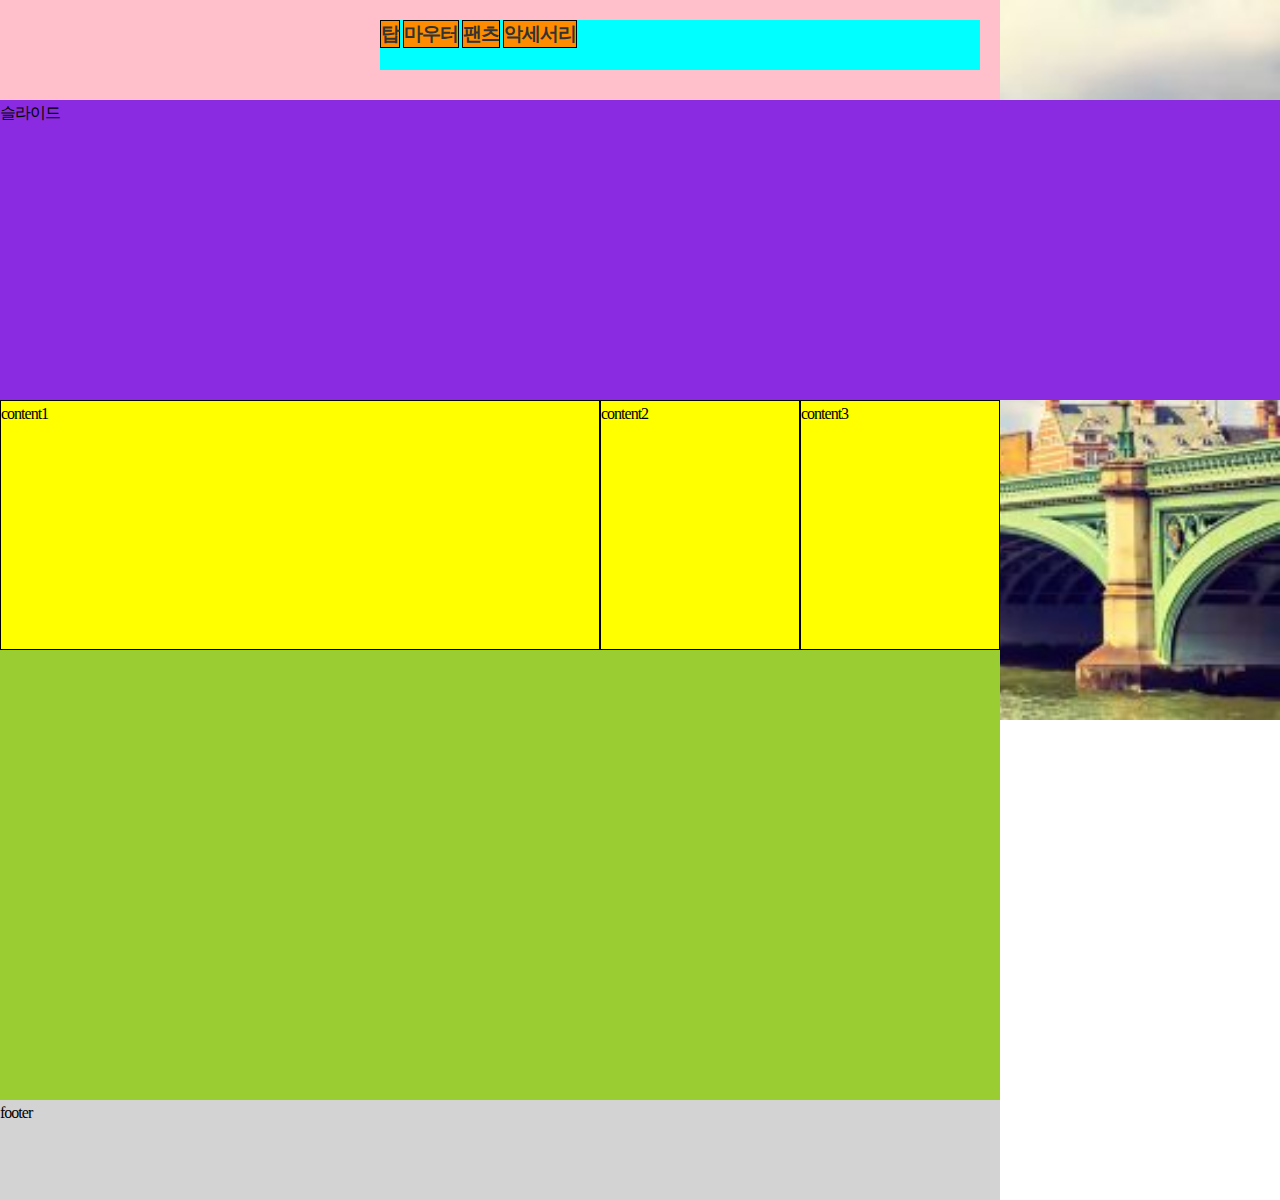
<file: shop/index.html>
<!DOCTYPE html>
<html lang="ko">
<head>
    <meta charset="UTF-8">
    <meta name="viewport" content="width=device-width, initial-scale=1.0">
    <title>just 쇼핑몰</title>
    <link href="style.css" rel="stylesheet" type="text/css">
</head>
<body>
    <div id="container">
        <!-- 헤더 시작 -->
        <header>
            <!-- 로고 -->
            <div id="logo">logo</div>
            <!-- 메뉴 -->
            <nav>
                <li><a href=""#>탑</a></li>
                <li><a href=""#>마우터</a></li>
                <li><a href=""#>팬츠</a></li>
                <li><a href=""#>악세서리</a></li>
            </nav>

        </header>
        <!-- 슬라이드  -->
        <div id="slide">
            슬라이드
        </div>



        <!-- 내용 시작 -->
        
        <article>
            <section>content1</section>
            <section>content2</section>
            <section>content3</section>
        </article>

        <!-- 푸터 시작 -->
        <footer>
            footer
        </footer>
    </div>
</body>
</html>
</file>
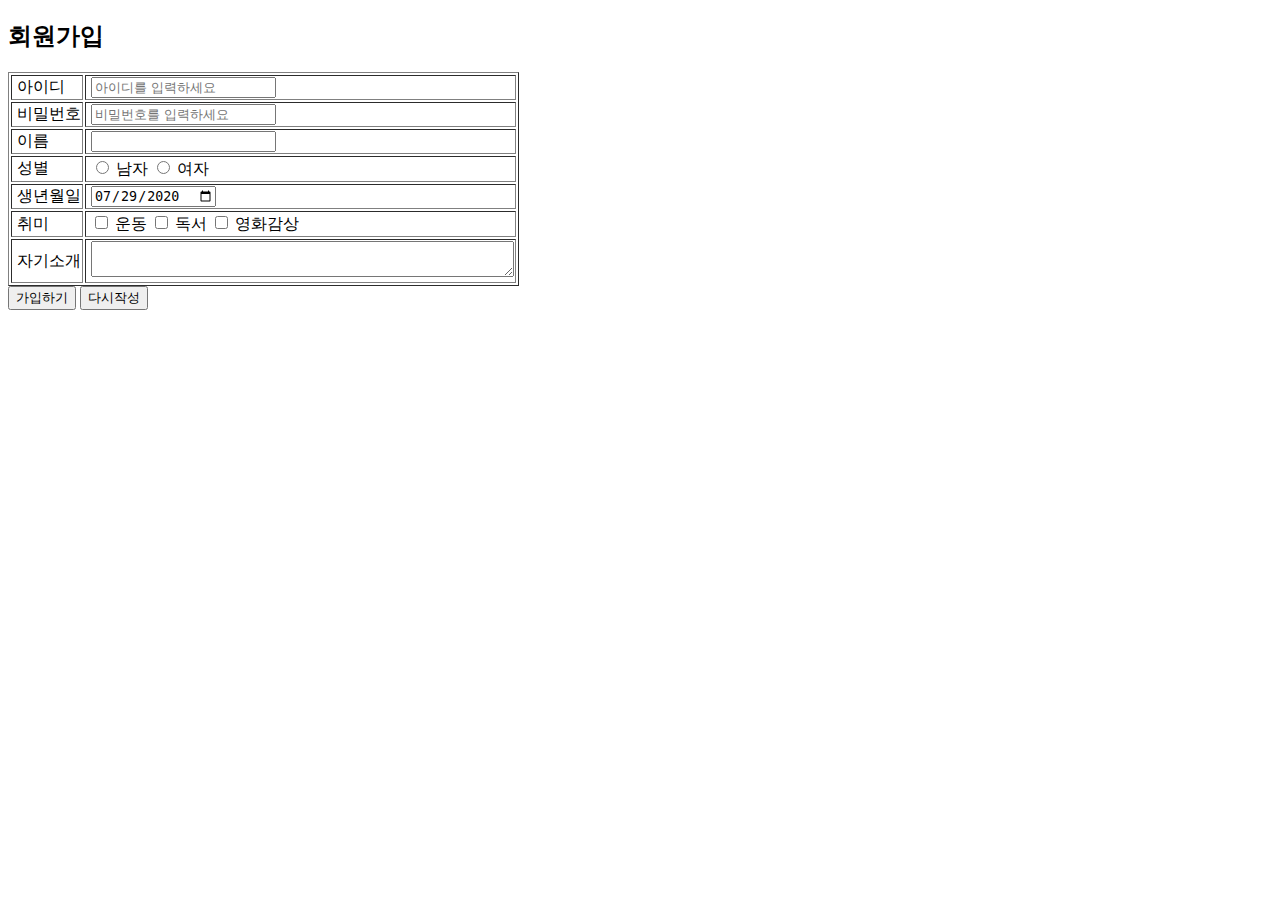
<file: join.html>
<!DOCTYPE html>
<html lang="en">
<head>
    <meta charset="UTF-8">
    <meta name="viewport" content="width=device-width, initial-scale=1.0">
    <title>Document</title>
</head>
<body>
    <form>
        <h2>회원가입</h2>
        <table border = "1"><!-- 표-->
            <tr>
                <td> &nbsp;아이디</td>
                <td> &nbsp;<input type="text" placeholder="아이디를 입력하세요" required></td>
    
            </tr>
            <tr>
                <td> &nbsp;비밀번호</td>
                <td> &nbsp;<input type="password" placeholder="비밀번호를 입력하세요" required></td>
            </tr>
            <tr>
                <td> &nbsp;이름</td>
                <td> &nbsp;<input type="text"></td>
    
            </tr>
            <tr>
                <td> &nbsp;성별</td>
                <td> &nbsp;<input type="radio" name="fm"> 남자
                    <input type="radio" name="fm"> 여자</td>
            </tr>
            <tr>
                <td> &nbsp;생년월일</td>
                <td> &nbsp;<input type="date" value="2020-07-29"></td>
            </tr>
            <tr>
                <td> &nbsp;취미</td>
                <td> &nbsp;<input type="checkbox">  운동
                    <input type="checkbox">  독서
                    <input type="checkbox">  영화감상</td>
            </tr>
            <tr>
                <td> &nbsp;자기소개</td>
                <td> &nbsp;<textarea cols="50" role="10" ></textarea></td>
            </tr>
        </table>
        <input type="submit" value="가입하기">
        <input type="reset" value="다시작성">
    </form>
    

</body>
</html>
</file>
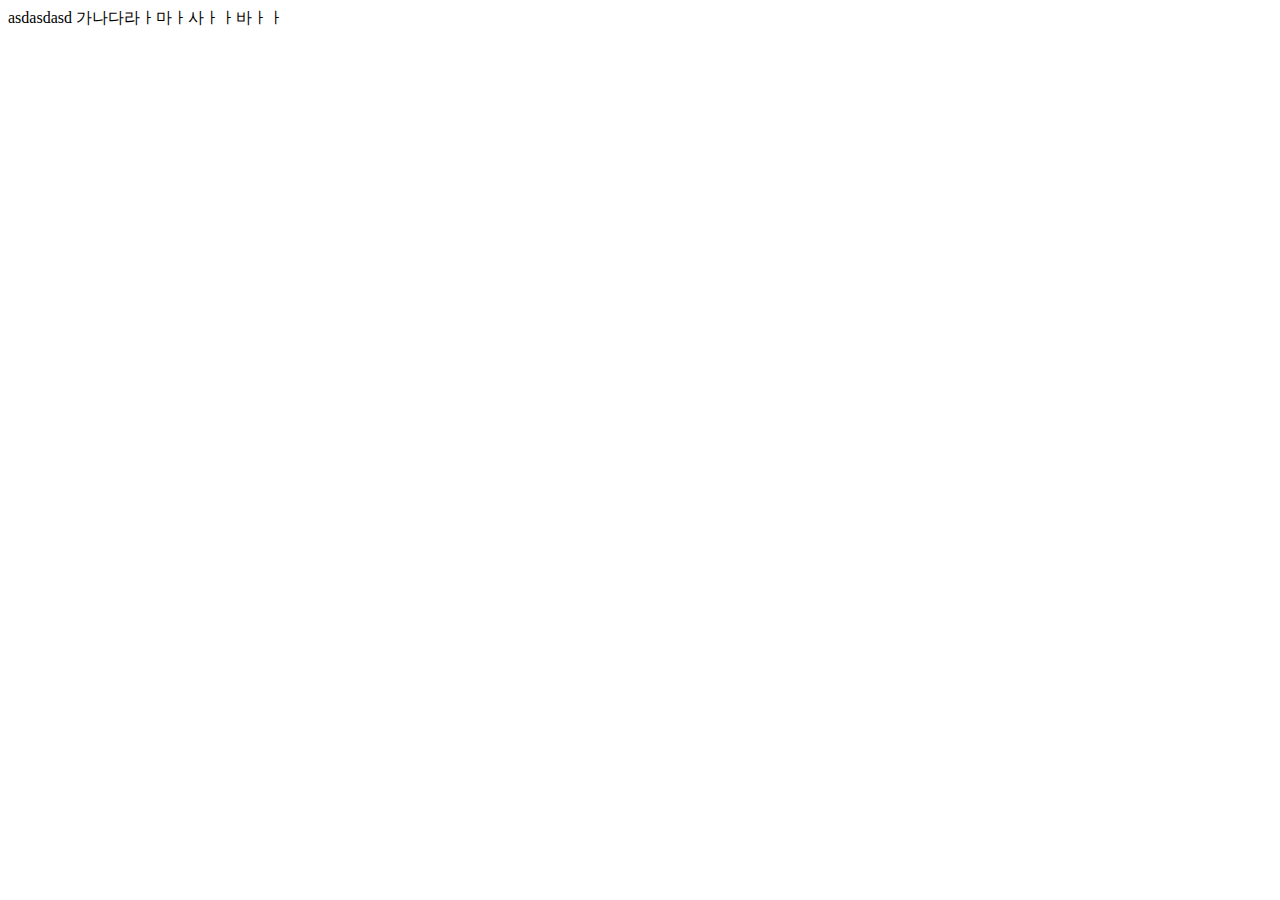
<file: Test1.html>
<!DOCTYPE html>
<html lang="en">
<head>
    <meta charset="UTF-8">
    <meta name="viewport" content="width=device-width, initial-scale=1.0">
    <title>Document</title>
</head>
<body>
    asdasdasd
    가나다라ㅏ마ㅏ사ㅏㅏ바ㅏㅏ
</body>
</html>
</file>
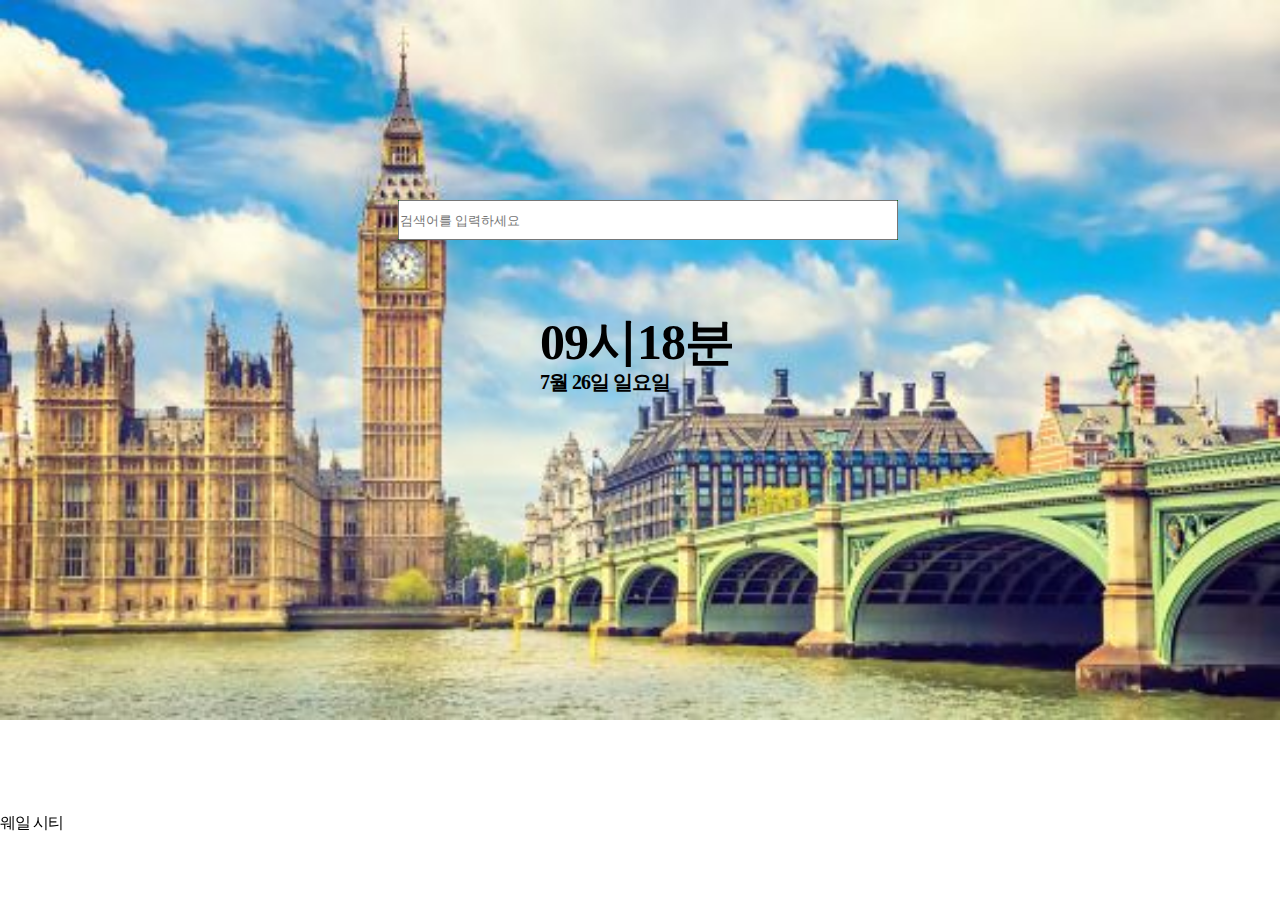
<file: shop/stemp.html>
<!DOCTYPE html>
<html lang="en">
<head>
    <meta charset="UTF-8">
    <meta name="viewport" content="width=device-width, initial-scale=1.0">
    <title>웨일 기본화면</title>
    <link href="style.css" rel="stylesheet" type="text/css">
</head>
<body>
    <ul id="logo">
        <form>
            <input id="inputSearch" type="text" name="query" class="naver-search" placeholder="검색어를 입력하세요" accesskey="s" maxlength="255" autocomplete="off" spellcheck="false">   
        </form>
    </ul>
    <div class="vc">
    <div class="hc">
        <h1 id="clock1" style="color:black;">00:00</h1>
    </div>
    </div>
    <div class="vc">
    <div class="hc">
        <h3 id="clock2" style="color:black;">00:00</h1>
    </div>
    </div>

    <script>
    
    var clockTarget1 = document.getElementById("clock1");
    var clockTarget2 = document.getElementById("clock2");
    
    function clock() {
        var date = new Date();
        // date Object를 받아오고 
        var month = date.getMonth();
        var clockDate = date.getDate();
        var day = date.getDay();
        var week = ['일', '월', '화', '수', '목', '금', '토'];
        var hours = date.getHours();
        var minutes = date.getMinutes();
        var seconds = date.getSeconds();
        clockTarget1 .innerText = `${hours < 10 ? `0${hours}` : hours}시${minutes < 10 ? `0${minutes }`  : minutes }분`;
        clockTarget2 .innerText = `${month+1}월 ${clockDate}일 ${week[day]}요일 `
    }

    
    function init() {
    clock();
    setInterval(clock, 1000);
    }
    
    init();
    
    </script>
    <span class="name">웨일 시티</span>
</body>
</html>
</file>
<file: shop/style.css>
* {
    margin: 0;
    padding: 0;
    box-sizing: border-box;
}
body {
    width: auto;
    height: 100%;
    letter-spacing: -1px;
    line-height: 160%;
    background-repeat: no-repeat;
    background-image: url("bigben.jpeg");
    background-size: 100%;
}
div { position:relative; } 
#cm { position:absolute; } 
.hc { width:500px; left:150px; right:0; margin-left:auto; margin-right:auto; } /* 가로 중앙 정렬 */ 
.vc { height:40px; top: 330px; bottom:0;} /* 세로 중앙 정렬 */
h1 {
    font-size: 50px;
    font-family: '맑은 고딕';
}
h3 {
    font-size: 20px;
    font-family: '맑은 고딕';
}
.naver-search {
    width:500px;
    height:40px;
}
.name {
    position: fixed;
    top: 90%;
    width:80px;
}
ul {
    width: 100%;
    background-color: chartreuse;
    display: flex;
}

a {
    text-decoration: none;
    color: #333;
    display: block;
}
/******* 헤더 ********/
header {
    width: 1000px;
    height: 100px;
    background: pink;
    position: relative;
}
#logo {
    width:500px; left:15px; right:0; margin-left:auto; margin-right:auto;
    height:40px; top: 200px; bottom:0;
    background: green;
    position: absolute;
}
nav {
    width: 60%;
    height: 50px;
    background: cyan;
    position: absolute;
    top: 20px;
    right: 20px;
}
nav li{
    flex: 1;
    list-style: none;
    display: inline-block;
    background: darkorange;
    border: 1px solid black;
    text-align: center;
    font-size: 1.2em;
    font-weight:  bold;
}
/********* 슬라이드 **********/
#slide {
    width: 100%;
    height: 300px;
    background: blueviolet;
}


/********* 컨텐츠 **********/
article {
    width: 1000px;
    height: 700px;
    background: yellowgreen;
    display: flex;
    justify-content: space-around;
}

section {
    background: yellow;
    border: 1px solid black;
    width: 200px;
    display: inline-block;
    height: 250px;
}
section:nth-child(1){
    flex: 1.5;
}


/******* 푸터 *******/
footer {
    width: 1000px;
    height: 100px;
    background-color: lightgray;
}
</file>
